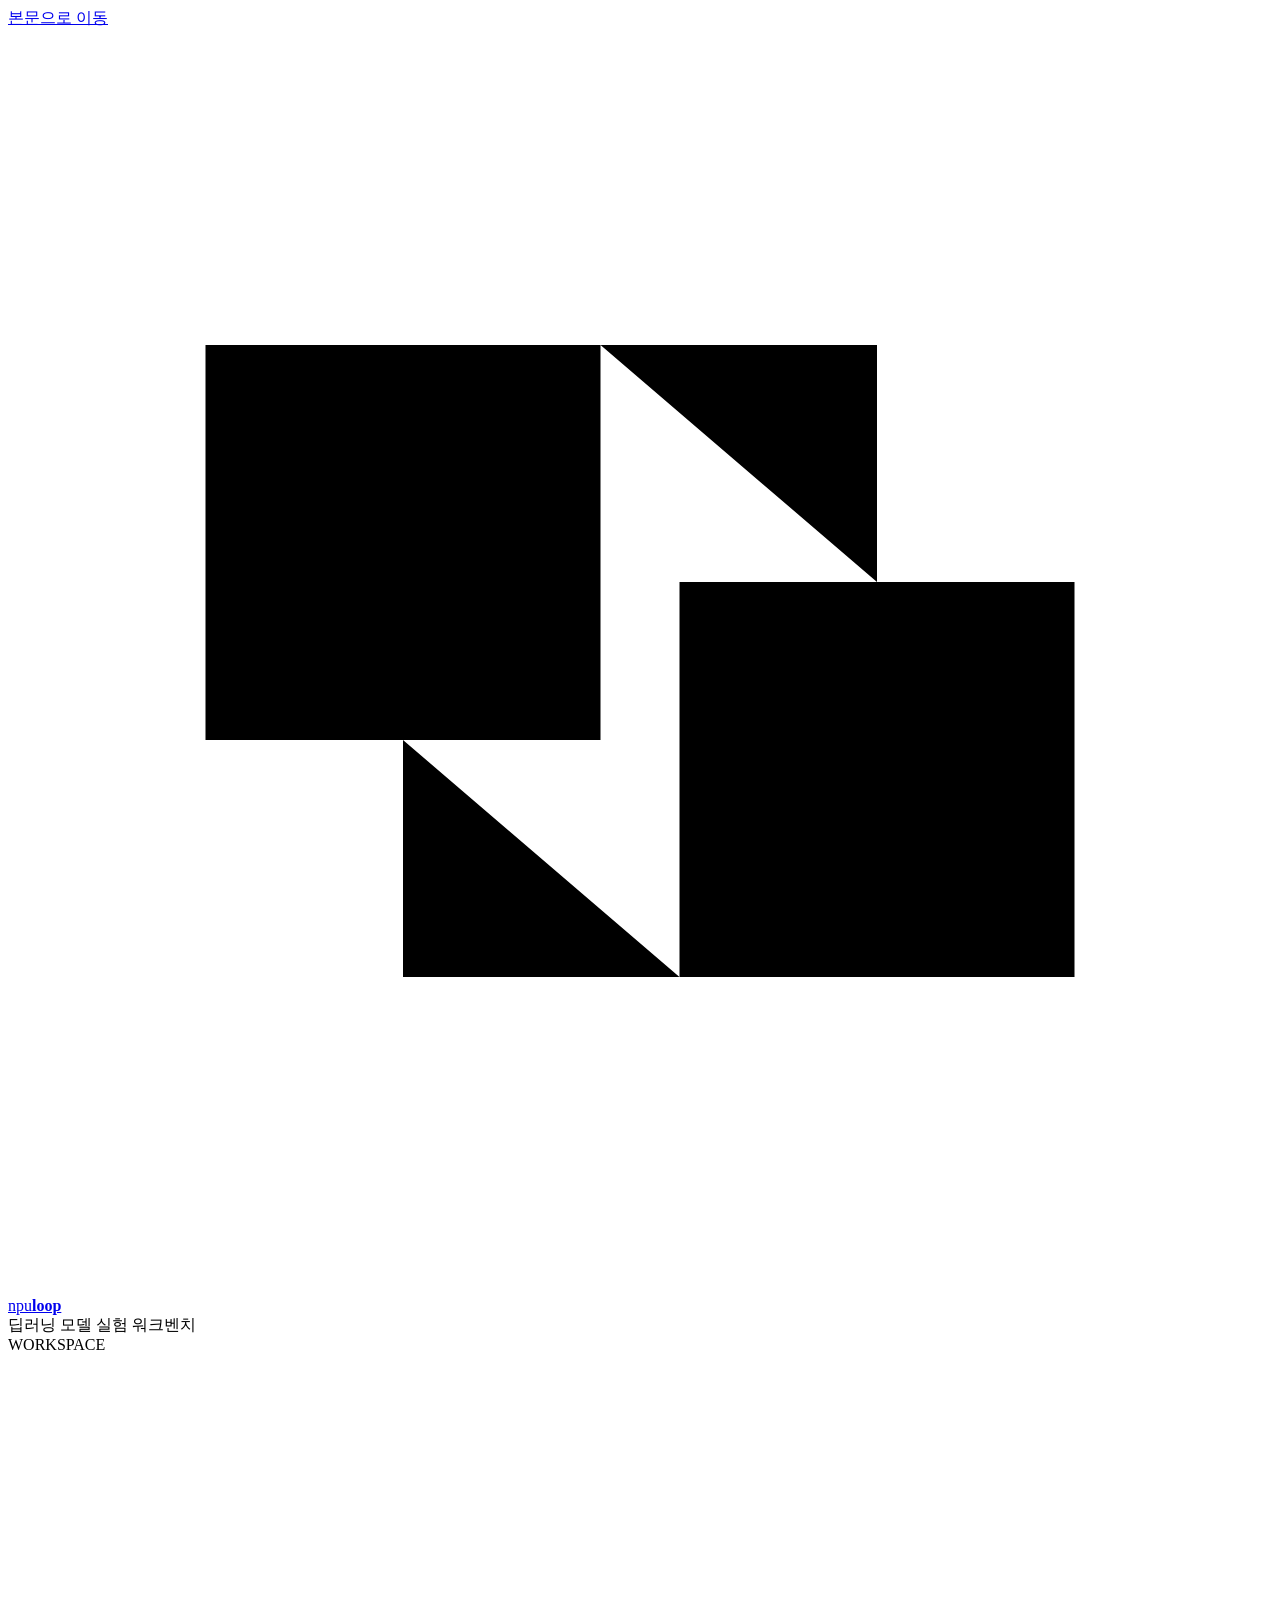
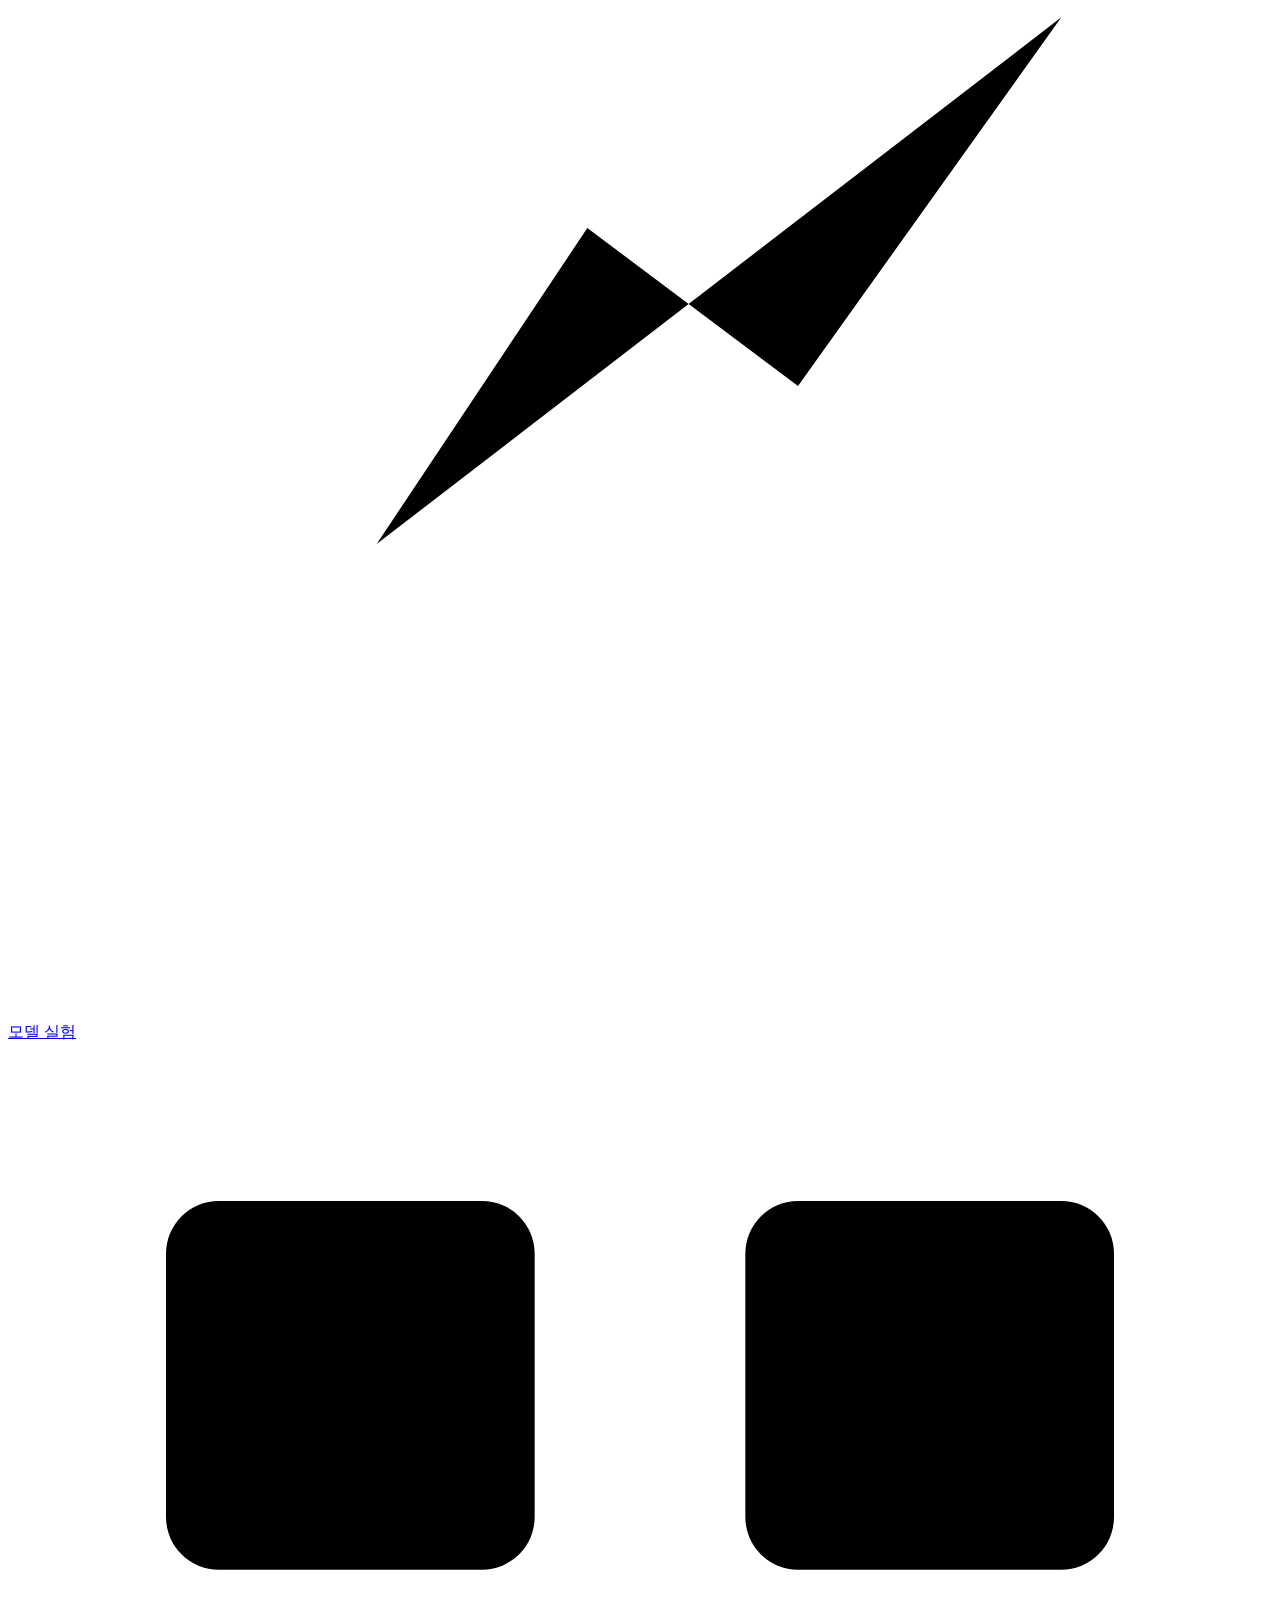
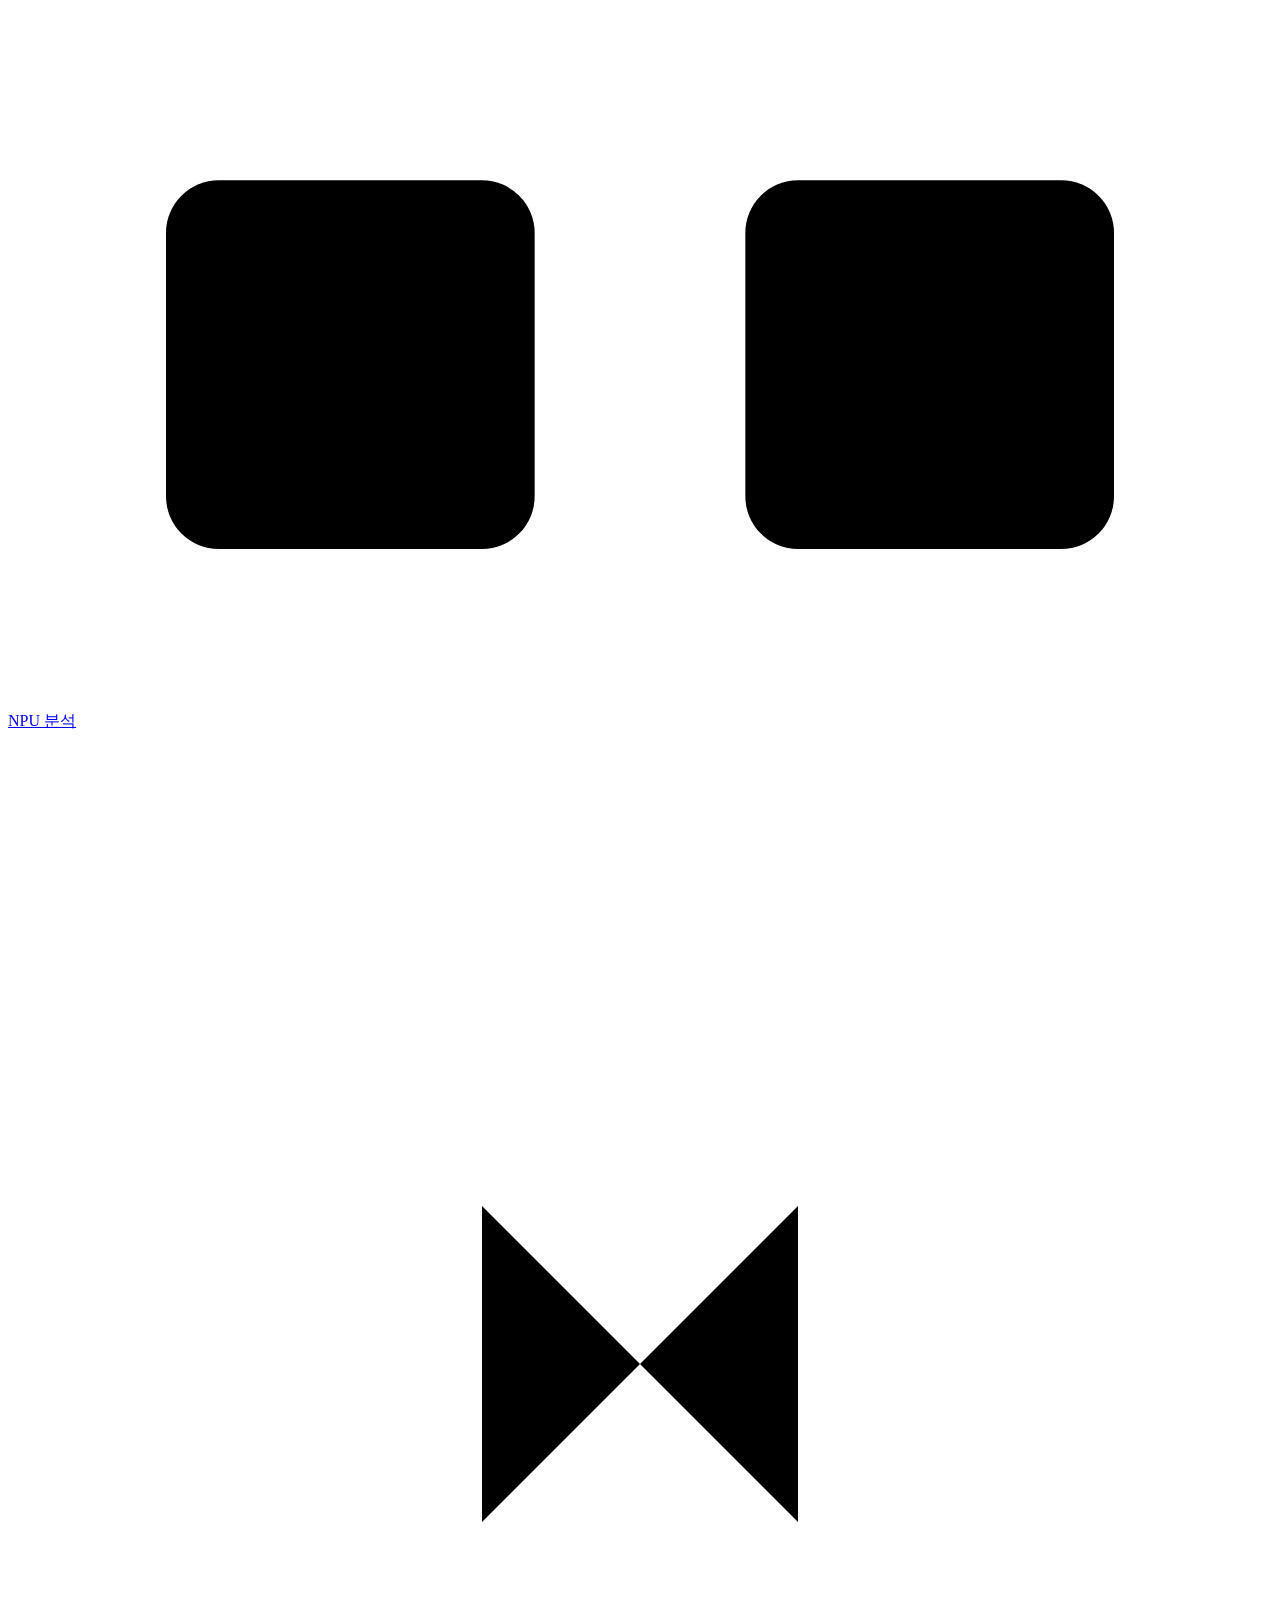
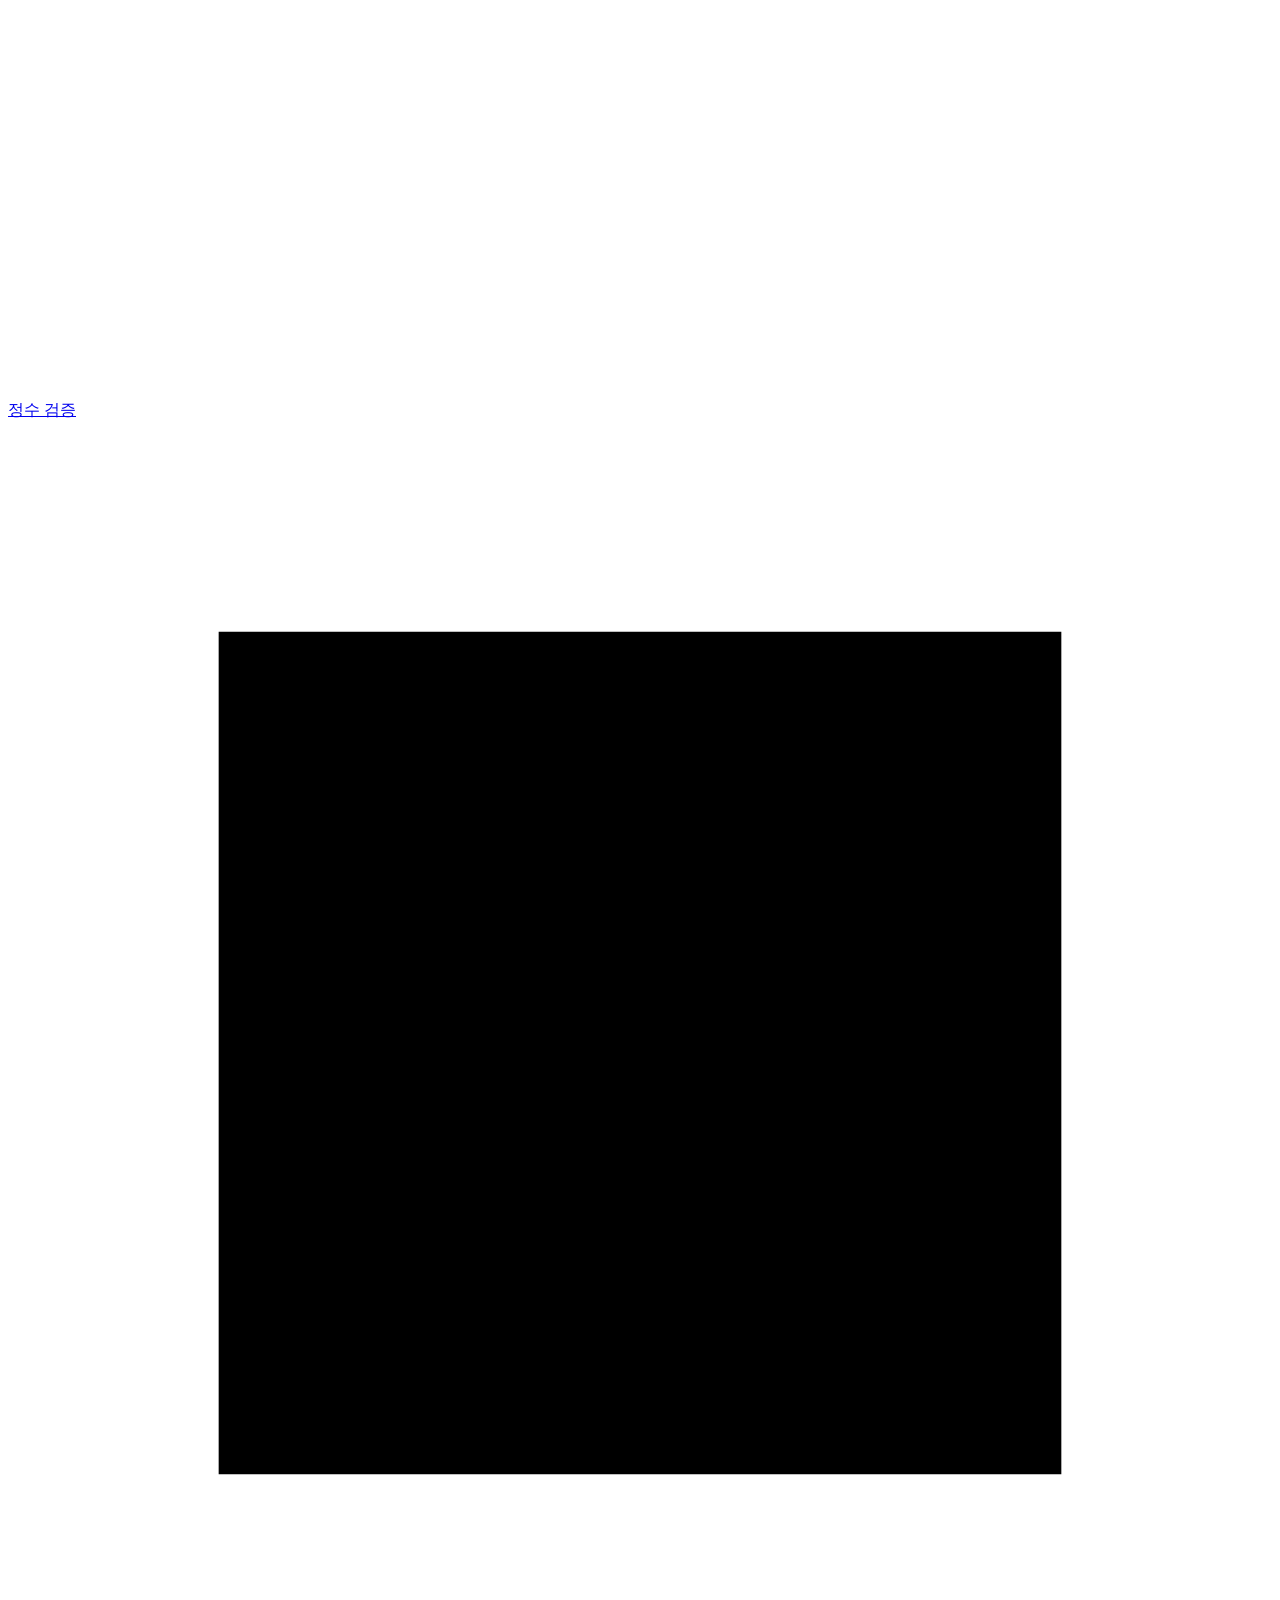
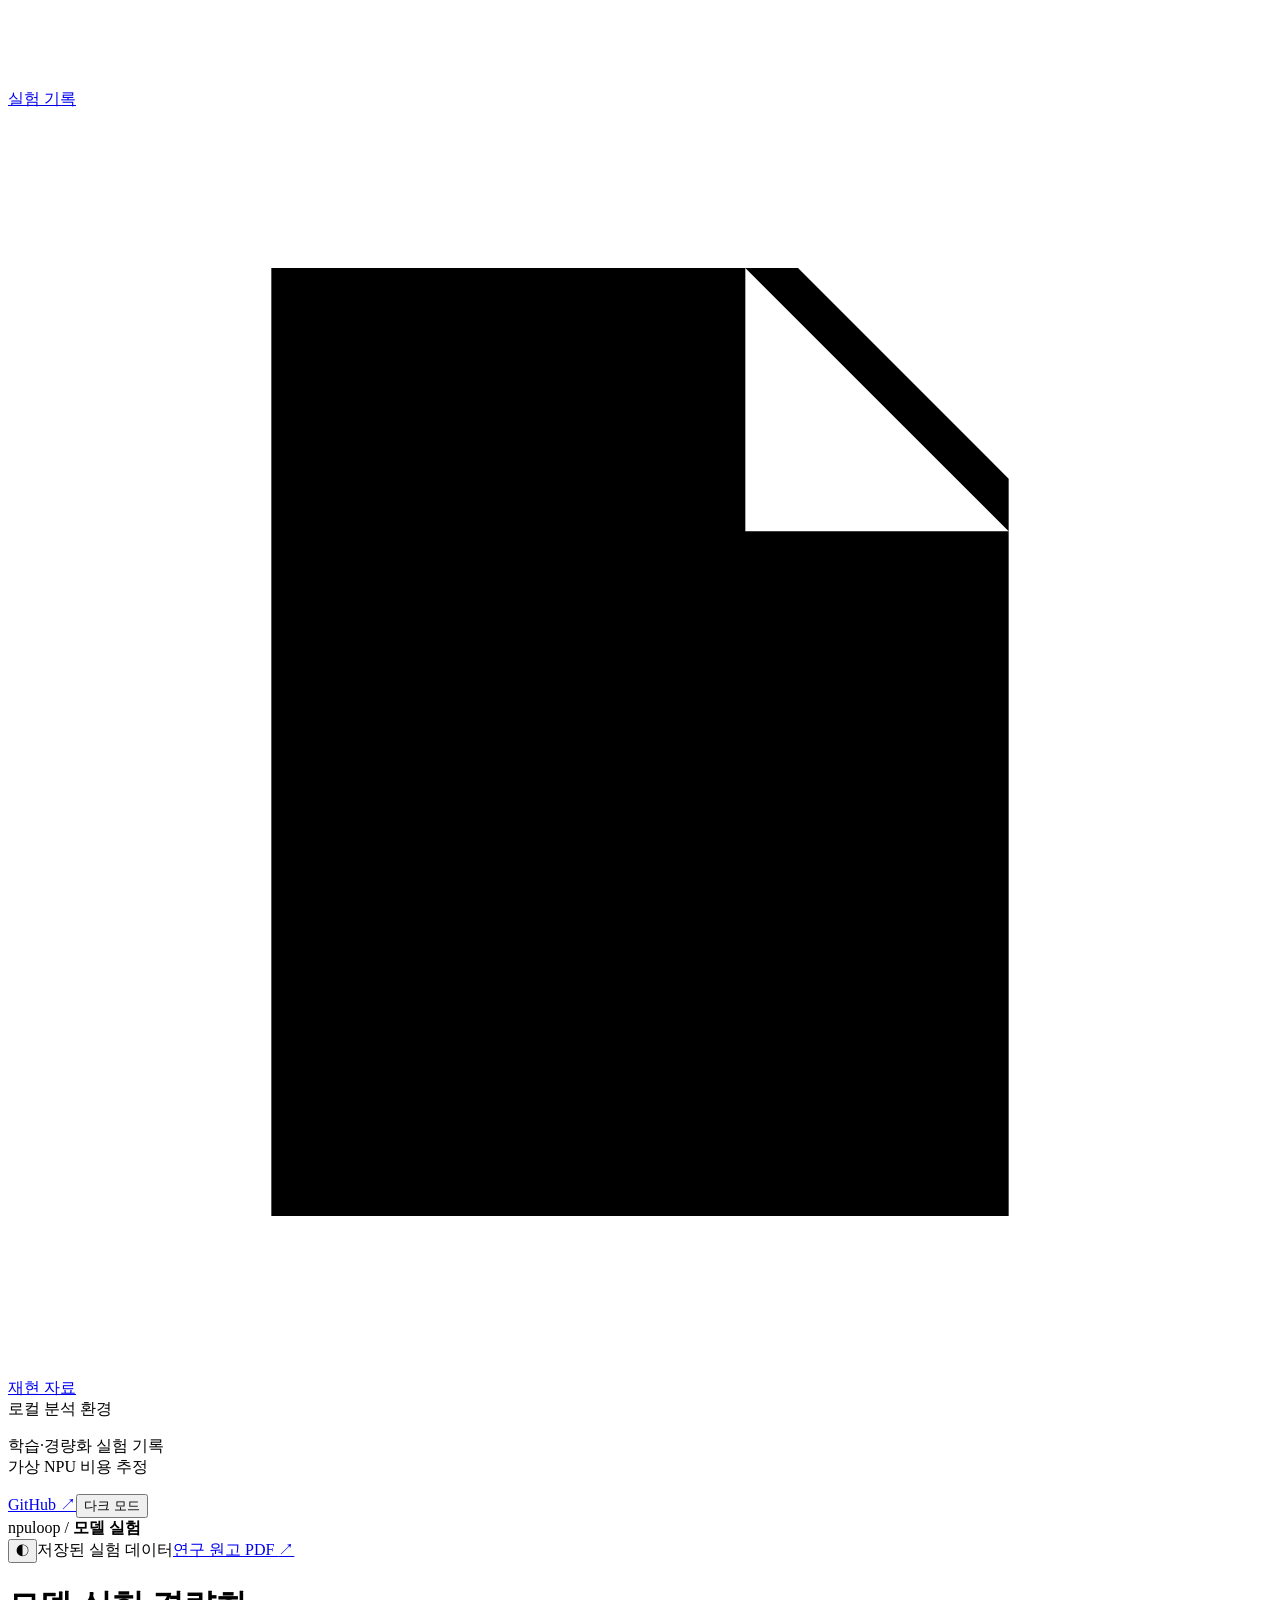
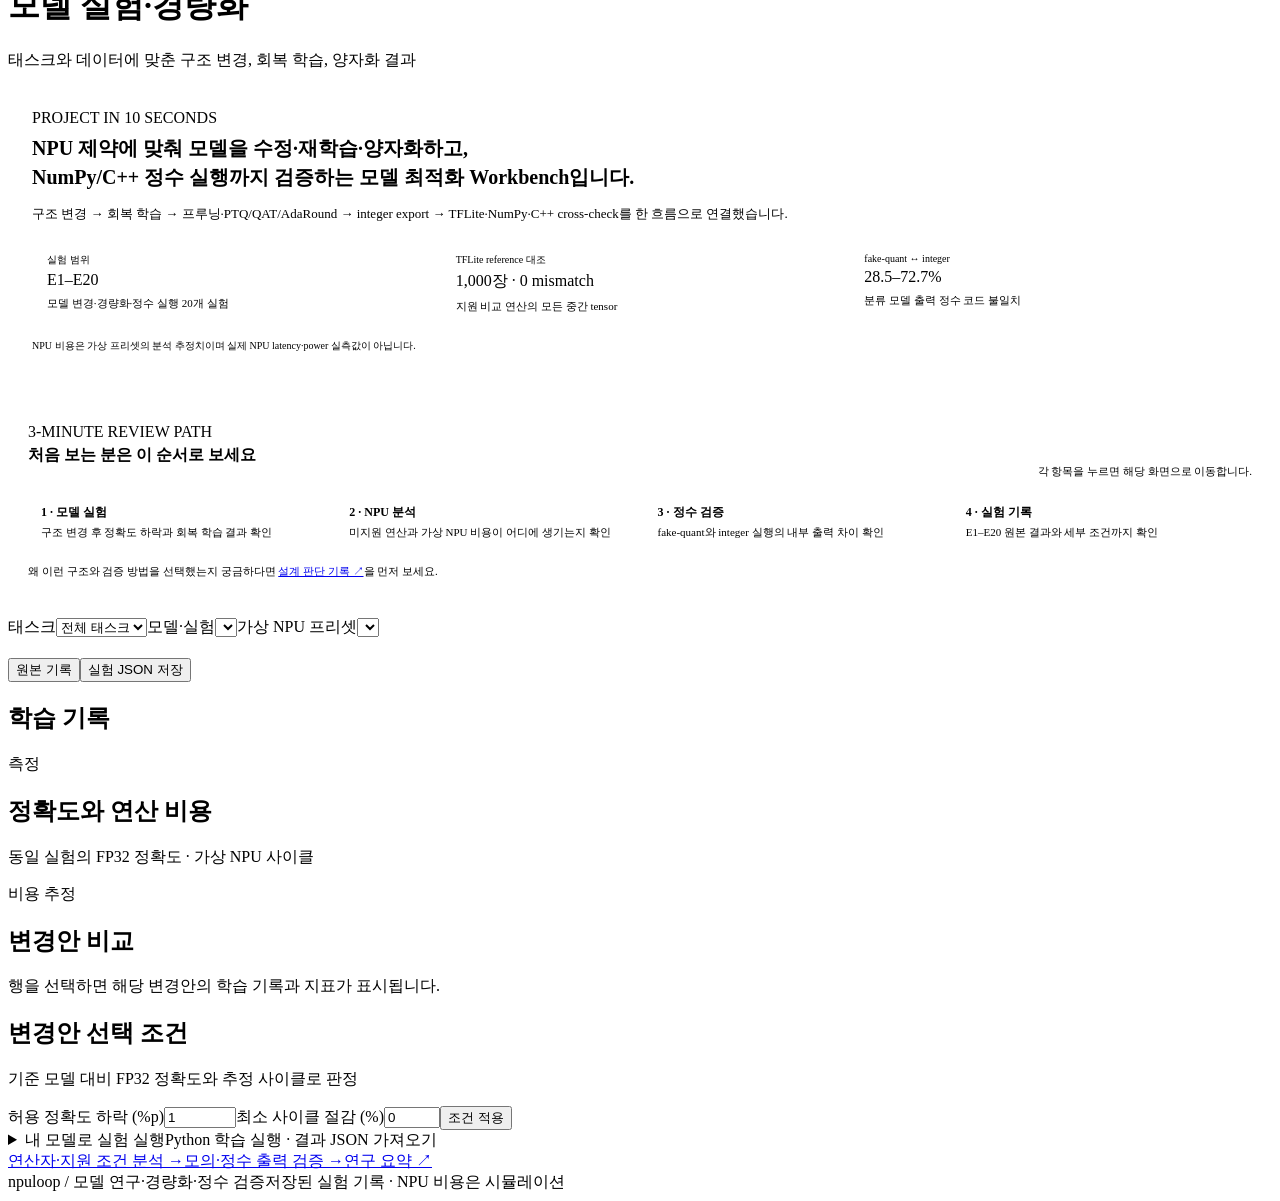
<file: demo/index.template.html>
<!doctype html>
<html lang="ko" data-theme="light">
<head>
<meta charset="utf-8">
<meta name="viewport" content="width=device-width, initial-scale=1">
<meta name="description" content="npuloop — 모델 구조 수정, 회복 학습, 양자화와 프루닝 결과를 비교하고 NPU 제약을 검증하는 딥러닝 실험 워크벤치">
<meta name="color-scheme" content="light dark">
<title>npuloop · 모델 실험·경량화</title>
<style>/*__WORKBENCH_CSS__*/</style>
<style>/*__STUDY_CSS__*/</style>
</head>
<body>
<a class="skip-link" href="#main">본문으로 이동</a>
<aside class="sidebar" aria-label="주 메뉴">
 <a class="brand" href="#studies" aria-label="npuloop 모델 실험"><svg class="brand-icon" viewBox="0 0 32 32" aria-hidden="true"><path d="M5 8h10v10H5zM17 14h10v10H17zM10 18v6h7M22 14V8h-7"/></svg><span>npu<strong>loop</strong></span></a>
 <div class="sidebar-caption">딥러닝 모델 실험 워크벤치</div>
 <div class="nav-label">WORKSPACE</div>
 <nav id="main-nav">
  <a href="#studies" data-nav="studies" class="nav-item active" aria-current="page"><svg viewBox="0 0 24 24" aria-hidden="true"><path d="M4 19V5m0 14h16M7 15l4-6 4 3 5-7"/></svg>모델 실험</a>
  <a href="#analysis" data-nav="analysis" class="nav-item"><svg viewBox="0 0 24 24" aria-hidden="true"><rect x="3" y="3" width="7" height="7" rx="1"/><rect x="14" y="3" width="7" height="7" rx="1"/><rect x="3" y="14" width="7" height="7" rx="1"/><rect x="14" y="14" width="7" height="7" rx="1"/></svg>NPU 분석</a>
  <a href="#research" data-nav="research" class="nav-item"><svg viewBox="0 0 24 24" aria-hidden="true"><path d="M4 5h16M4 12h6M14 12h6M4 19h16M9 9l3 3-3 3M15 9l-3 3 3 3"/></svg>정수 검증</a>
  <a href="#experiments" data-nav="experiments" class="nav-item"><svg viewBox="0 0 24 24" aria-hidden="true"><path d="M4 4h16v16H4zM4 10h16M10 4v16"/></svg>실험 기록<span class="nav-count" id="nav-experiment-count"></span></a>
  <a href="#resources" data-nav="resources" class="nav-item"><svg viewBox="0 0 24 24" aria-hidden="true"><path d="M5 3h10l4 4v14H5zM14 3v5h5M8 12h8M8 16h6"/></svg>재현 자료</a>
 </nav>
 <div class="sidebar-bottom">
  <div class="local-indicator"><span></span>로컬 분석 환경</div>
  <p>학습·경량화 실험 기록<br>가상 NPU 비용 추정</p>
  <div class="sidebar-links"><a href="https://github.com/sokldjs554/npuloop" target="_blank" rel="noopener noreferrer">GitHub ↗</a><button id="theme-toggle" type="button" aria-label="어두운 테마로 전환">다크 모드</button></div>
 </div>
</aside>
<div class="app">
 <header class="topbar"><div class="breadcrumb">npuloop <span>/</span> <strong id="breadcrumb-current">모델 실험</strong></div><div class="top-actions"><button id="theme-mobile" class="mobile-theme" aria-label="화면 테마 전환" type="button">◐</button><span class="badge neutral">저장된 실험 데이터</span><a class="quiet-link" href="research/npuloop_thesis.pdf" target="_blank" rel="noopener">연구 원고 PDF <span aria-hidden="true">↗</span></a></div></header>
 <main id="main" tabindex="-1">
 <div class="page-heading"><div><h1 id="page-title">모델 실험·경량화</h1><p id="page-description">태스크와 데이터에 맞춘 구조 변경, 회복 학습, 양자화 결과</p></div><button id="export-report" class="btn secondary" type="button" hidden><svg viewBox="0 0 24 24" aria-hidden="true"><path d="M12 3v12m-5-5 5 5 5-5M5 16v5h14v-5"/></svg>분석 JSON 내보내기</button></div>
 <div id="error-banner" role="alert" hidden></div>
 <section data-view="studies" id="view-studies" aria-label="모델 실험·경량화">
  <div id="project-at-a-glance" class="panel" style="padding:22px 24px;margin-bottom:20px;border-left:4px solid var(--blue)">
   <span class="overline">PROJECT IN 10 SECONDS</span>
   <h2 style="font-size:20px;line-height:1.45;margin:7px 0 8px">NPU 제약에 맞춰 모델을 수정·재학습·양자화하고,<br>NumPy/C++ 정수 실행까지 검증하는 모델 최적화 Workbench입니다.</h2>
   <p style="color:var(--muted);font-size:13px;max-width:980px">구조 변경 → 회복 학습 → 프루닝·PTQ/QAT/AdaRound → integer export → TFLite·NumPy·C++ cross-check를 한 흐름으로 연결했습니다.</p>
   <div style="display:flex;flex-wrap:wrap;gap:10px;margin-top:17px">
    <div style="flex:1 1 190px;background:var(--subtle);border:1px solid var(--line);border-radius:6px;padding:13px 15px"><span style="display:block;font-size:10px;color:var(--muted)">실험 범위</span><strong style="display:block;font:600 21px var(--mono);margin:4px 0">E1–E20</strong><span style="font-size:11px;color:var(--muted)">모델 변경·경량화·정수 실행 20개 실험</span></div>
    <div style="flex:1 1 190px;background:var(--subtle);border:1px solid var(--line);border-radius:6px;padding:13px 15px"><span style="display:block;font-size:10px;color:var(--muted)">TFLite reference 대조</span><strong style="display:block;font:600 21px var(--mono);margin:4px 0">1,000장 · 0 mismatch</strong><span style="font-size:11px;color:var(--muted)">지원 비교 연산의 모든 중간 tensor</span></div>
    <div style="flex:1 1 190px;background:var(--subtle);border:1px solid var(--line);border-radius:6px;padding:13px 15px"><span style="display:block;font-size:10px;color:var(--muted)">fake-quant ↔ integer</span><strong style="display:block;font:600 21px var(--mono);margin:4px 0">28.5–72.7%</strong><span style="font-size:11px;color:var(--muted)">분류 모델 출력 정수 코드 불일치</span></div>
   </div>
   <p style="font-size:10px;color:var(--muted);margin-top:12px">NPU 비용은 가상 프리셋의 분석 추정치이며 실제 NPU latency·power 실측값이 아닙니다.</p>
  </div>
  <div id="review-path" class="panel" style="padding:18px 20px;margin-bottom:20px">
   <div style="display:flex;align-items:flex-end;justify-content:space-between;gap:16px;flex-wrap:wrap;margin-bottom:13px">
    <div><span class="overline">3-MINUTE REVIEW PATH</span><h2 style="font-size:16px;margin-top:4px">처음 보는 분은 이 순서로 보세요</h2></div>
    <span style="font-size:11px;color:var(--muted)">각 항목을 누르면 해당 화면으로 이동합니다.</span>
   </div>
   <div style="display:grid;grid-template-columns:repeat(auto-fit,minmax(180px,1fr));gap:9px">
    <a href="#studies" style="display:block;border:1px solid var(--line);border-radius:6px;padding:12px 13px;color:var(--text);background:var(--subtle);text-decoration:none"><strong style="display:block;font-size:12px;color:var(--blue)">1 · 모델 실험</strong><span style="display:block;font-size:11px;color:var(--muted);margin-top:4px">구조 변경 후 정확도 하락과 회복 학습 결과 확인</span></a>
    <a href="#analysis" style="display:block;border:1px solid var(--line);border-radius:6px;padding:12px 13px;color:var(--text);background:var(--subtle);text-decoration:none"><strong style="display:block;font-size:12px;color:var(--blue)">2 · NPU 분석</strong><span style="display:block;font-size:11px;color:var(--muted);margin-top:4px">미지원 연산과 가상 NPU 비용이 어디에 생기는지 확인</span></a>
    <a href="#research" style="display:block;border:1px solid var(--line);border-radius:6px;padding:12px 13px;color:var(--text);background:var(--subtle);text-decoration:none"><strong style="display:block;font-size:12px;color:var(--blue)">3 · 정수 검증</strong><span style="display:block;font-size:11px;color:var(--muted);margin-top:4px">fake-quant와 integer 실행의 내부 출력 차이 확인</span></a>
    <a href="#experiments" style="display:block;border:1px solid var(--line);border-radius:6px;padding:12px 13px;color:var(--text);background:var(--subtle);text-decoration:none"><strong style="display:block;font-size:12px;color:var(--blue)">4 · 실험 기록</strong><span style="display:block;font-size:11px;color:var(--muted);margin-top:4px">E1–E20 원본 결과와 세부 조건까지 확인</span></a>
   </div>
   <div style="margin-top:12px;font-size:11px;color:var(--muted)">왜 이런 구조와 검증 방법을 선택했는지 궁금하다면 <a href="DECISIONS.md" target="_blank" rel="noopener">설계 판단 기록 ↗</a>을 먼저 보세요.</div>
  </div>
  <div class="context-bar study-controls"><label>태스크<select id="study-task"><option value="all">전체 태스크</option><option value="classification">이미지 분류</option><option value="super-resolution">초해상도</option></select></label><label class="study-select-label">모델·실험<select id="study-select"></select></label><label>가상 NPU 프리셋<select id="study-preset"></select></label></div>
  <div class="study-intro"><div><span class="overline" id="study-kind"></span><h2 id="study-title"></h2><p id="study-subtitle"></p></div><div class="study-actions"><button id="study-source" class="btn subtle">원본 기록</button><button id="study-export" class="btn secondary">실험 JSON 저장</button></div></div>
  <div id="study-context"></div>
  <div id="study-metrics" class="metric-grid"></div>
  <div class="study-charts"><div class="panel study-chart-panel"><div class="panel-head"><div><h2>학습 기록</h2><p id="study-training-caption"></p></div><span class="badge neutral">측정</span></div><div id="study-training"></div></div><div class="panel study-chart-panel"><div class="panel-head"><div><h2>정확도와 연산 비용</h2><p>동일 실험의 FP32 정확도 · 가상 NPU 사이클</p></div><span class="badge blue">비용 추정</span></div><div id="study-tradeoff"></div></div></div>
  <div class="section-heading"><div><h2>변경안 비교</h2><p>행을 선택하면 해당 변경안의 학습 기록과 지표가 표시됩니다.</p></div><span class="badge neutral" id="study-variant-count"></span></div>
  <div class="panel table-container" id="study-variants"></div>
  <p class="footnote" id="study-metric-notes"></p>
  <div class="study-budget panel"><div><h2>변경안 선택 조건</h2><p class="muted">기준 모델 대비 FP32 정확도와 추정 사이클로 판정</p></div><form id="study-budget-form"><label>허용 정확도 하락 (%p)<input id="study-max-drop" type="number" min="0" max="100" step="0.1" value="1" required></label><label>최소 사이클 절감 (%)<input id="study-min-saving" type="number" min="0" max="100" step="1" value="0" required></label><button id="study-apply-budget" class="btn secondary" type="submit">조건 적용</button></form><div id="study-decision" role="status"></div></div>
  <details class="panel study-run"><summary><span>내 모델로 실험 실행</span><span class="muted">Python 학습 실행 · 결과 JSON 가져오기</span></summary><div class="study-run-content"><p>체크포인트와 데이터로 구조 수정, 회복 학습, PTQ, 정수 평가를 실행합니다. 아래 번들 샘플은 실행 확인용이며 전체 데이터 벤치마크와 구분됩니다.</p><pre class="command">python -m pip install -e '.[dev]'
python -m npuloop.study_runner \
  --checkpoint examples/quickstart/resnet20_relu.pt \
  --data examples/quickstart/cifar10_sample.npz \
  --out runs/model-study \
  --operation prune --prune-ratio 0.25 \
  --epochs 1 --steps-per-epoch 2 \
  --eval-images 32 --calibration-images 32 --threads 2</pre><div class="study-import-row"><label class="study-file-label">실행 결과 JSON<input id="study-import" type="file" accept=".json,application/json"></label><a class="btn subtle" href="reference/STUDY_RUNNER.md" target="_blank" rel="noopener">입력 형식·실행 안내 ↗</a></div><p id="study-import-status" role="status" class="footnote"></p><div id="study-import-result"></div><p class="footnote">브라우저는 저장된 결과를 비교합니다. 새 학습은 Python에서 실행하며 파일 가져오기는 이 브라우저 안에서 처리됩니다.</p></div></details>
  <div class="study-links"><a href="#analysis">연산자·지원 조건 분석 →</a><a href="#research">모의·정수 출력 검증 →</a><a href="reference/RESEARCH_SUMMARY.md" target="_blank" rel="noopener">연구 요약 ↗</a></div>
 </section>
 <section data-view="analysis" id="view-analysis" aria-label="모델 분석" hidden>
  <div class="context-bar"><label>모델<select id="model-select" aria-label="분석 모델"></select></label><label>가상 NPU 프리셋<select id="preset-select" aria-label="가상 NPU 프리셋"></select></label><div id="model-meta" class="model-meta"></div></div>
  <div class="tabs" role="tablist" aria-label="모델 분석 상세"><button role="tab" id="tab-summary" data-analysis-tab="summary" aria-controls="analysis-summary" aria-selected="true">분석 요약</button><button role="tab" id="tab-operators" data-analysis-tab="operators" aria-controls="analysis-operators" aria-selected="false" tabindex="-1">연산자 상세</button><button role="tab" id="tab-comparison" data-analysis-tab="comparison" aria-controls="analysis-comparison" aria-selected="false" tabindex="-1">변경 비교</button><button role="tab" id="tab-settings" data-analysis-tab="settings" aria-controls="analysis-settings" aria-selected="false" tabindex="-1">비용 설정</button><span class="tabs-trailing" id="config-state">기본 프리셋</span></div>
  <div id="analysis-summary" role="tabpanel" aria-labelledby="tab-summary"></div>
  <div id="analysis-operators" role="tabpanel" aria-labelledby="tab-operators" hidden>
   <div class="section-heading"><div><h2>연산자별 비용</h2><p>구조 그래프 기준 · 호스트 처리 비용 포함</p></div><button class="btn subtle" id="export-operators">CSV 내보내기</button></div>
   <div class="filter-bar"><label class="search-field"><svg viewBox="0 0 24 24" aria-hidden="true"><circle cx="10" cy="10" r="6"/><path d="m15 15 5 5"/></svg><input id="operator-search" placeholder="노드 또는 연산자 검색" aria-label="노드 또는 연산자 검색"></label><select id="operator-filter" aria-label="실행 경로 필터"><option value="all">전체 실행 경로</option><option value="host">호스트 처리</option><option value="array">MAC 배열</option><option value="vector">벡터·기타 연산</option></select><select id="operator-sort" aria-label="연산자 정렬"><option value="cycles">추정 사이클 내림차순</option><option value="graph">그래프 순서</option><option value="name">노드 이름</option></select><span id="operator-count" class="muted"></span></div>
   <div class="inspector-layout"><div class="panel table-container" id="operator-table"></div><aside class="panel inspector" id="operator-inspector" aria-label="선택한 노드 상세"></aside></div>
  </div>
  <div id="analysis-comparison" role="tabpanel" aria-labelledby="tab-comparison" hidden></div>
  <div id="analysis-settings" role="tabpanel" aria-labelledby="tab-settings" hidden>
   <div class="section-heading"><div><h2>가상 NPU 비용 설정</h2><p>브라우저의 해석적 비용 모델에만 적용</p></div><button class="btn secondary" id="reset-settings">프리셋 복원</button></div>
   <div class="settings-layout"><form id="cost-settings" class="panel settings-form">
    <label>PE 배열<select id="setting-array"><option value="8">8 × 8</option><option value="16">16 × 16</option><option value="32">32 × 32</option><option value="64">64 × 64</option><option value="128">128 × 128</option><option value="256">256 × 256</option></select></label>
    <label>코어 수<input id="setting-cores" type="number" min="1" max="8" step="1" required></label>
    <label>DRAM 대역폭 <span class="muted">GB/s</span><input id="setting-dram" type="number" min="0.5" max="80" step="0.1" required></label>
    <label>Depthwise 전용 엔진<select id="setting-depthwise"><option value="yes">사용</option><option value="no">미사용</option></select></label>
    <label>비선형 활성함수<select id="setting-activation"><option value="lut">INT8 LUT</option><option value="fallback">호스트 처리</option></select></label>
    <div class="form-foot"><p>LayerNorm·softmax 지원 조건은 선택한 프리셋을 유지합니다. 사용자 설정에는 모델 변경 후의 실험 기록을 연결하지 않습니다.</p><button class="btn primary" type="submit">설정 적용</button></div>
   </form><div id="settings-result"></div></div>
  </div>
 </section>
 <section data-view="research" id="view-research" aria-label="정수 검증" hidden>
  <div class="context-bar"><label>평가 모델<select id="research-model" aria-label="정수 검증 모델"></select></label><label>가중치 양자화<select id="research-scheme" aria-label="가중치 양자화"><option value="npu-default">채널별 · INT8</option><option value="per-tensor">텐서별 · INT8</option></select></label><div class="model-meta" id="research-meta"></div></div>
  <div id="research-fidelity"></div>
  <div class="section-heading"><div><h2>연산자별 출력 차이</h2><p id="research-sample"></p></div><button id="research-source" class="btn subtle">E15 원본 기록</button></div>
  <div class="panel chart-panel"><div class="chart-legend"><span><i class="dot blue"></i>전파 불일치</span><span><i class="dot amber"></i>국소 불일치</span><span class="muted">출력 정숫값 기준 · %</span></div><div id="fidelity-chart"></div></div>
  <details class="panel detail-section"><summary>노드별 측정값</summary><div class="filter-bar"><input id="research-search" type="search" placeholder="노드 또는 연산자 검색" aria-label="정수 검증 노드 검색"><span class="muted" id="research-row-count"></span></div><div class="table-container limited" id="fidelity-table"></div></details>
  <div id="research-layernorm"></div><div id="research-dense"></div><div id="research-imagenet"></div><div id="research-other"></div>
 </section>
 <section data-view="experiments" id="view-experiments" aria-label="실험 기록" hidden>
  <div class="filter-bar catalog-filter"><label class="search-field"><svg viewBox="0 0 24 24" aria-hidden="true"><circle cx="10" cy="10" r="6"/><path d="m15 15 5 5"/></svg><input id="experiment-search" type="search" placeholder="실험명, 모델, 조건 검색" aria-label="실험 검색"></label><select id="experiment-category" aria-label="실험 분류"><option value="all">전체 분류</option><option>모델</option><option>양자화</option><option>비용·외부 검증</option><option>정수 출력</option></select><span id="catalog-count" class="muted"></span></div>
  <div class="catalog-layout"><div id="experiment-list" class="panel experiment-list" aria-label="실험 목록"></div><div id="experiment-detail"></div></div>
 </section>
 <section data-view="resources" id="view-resources" aria-label="재현 자료" hidden>
  <div class="resource-grid">
   <a class="panel resource-card" href="research/npuloop_thesis.pdf" target="_blank" rel="noopener"><span class="file-icon">PDF</span><h2>연구 원고</h2><p>모의 양자화와 정수 실행의 격차를<br>연산자 단위로 측정하기</p><span class="resource-action">32쪽 · 개인 연구 원고 ↗</span></a>
   <a class="panel resource-card" href="reference/USAGE.md" target="_blank" rel="noopener"><span class="file-icon">CLI</span><h2>실행 안내</h2><p>번들 예제, 데이터 준비,<br>학습 및 실험 재현 명령</p><span class="resource-action">USAGE.md ↗</span></a>
   <a class="panel resource-card" href="https://github.com/sokldjs554/npuloop" target="_blank" rel="noopener noreferrer"><span class="file-icon">GIT</span><h2>소스 코드</h2><p>그래프 분석, 양자화, 프루닝,<br>NumPy·C++ 정수 엔진</p><span class="resource-action">GitHub 저장소 ↗</span></a>
  </div>
  <div class="section-heading"><div><h2>검증 범위</h2><p>저장된 실험 기록과 현재 데모의 실행 범위</p></div><a class="quiet-link" href="reference/VALIDATION_SCOPE.md" target="_blank" rel="noopener">상세 문서 ↗</a></div>
  <div id="validation-table" class="panel table-container"></div>
  <div class="two-columns resource-bottom"><div class="panel padded"><h2>번들 예제 실행</h2><p class="muted">Linux · Python 3.10 이상 · C++ 컴파일러</p><pre class="command">python -m pip install -e '.[dev]'
make quickstart
python -m pytest -q</pre><p class="footnote">샘플 데이터와 체크포인트 2개가 포함되어 있습니다. 전체 논문 실험의 재현에는 원본 데이터와 해당 학습 가중치가 필요합니다.</p></div><div class="panel padded"><h2>데이터 출처</h2><dl id="data-provenance" class="property-list"></dl><p class="footnote">가상 NPU 프리셋은 특정 제조사의 실제 구조를 나타내지 않습니다. 이 화면은 모델 학습, 칩 실행 또는 배포를 수행하지 않습니다.</p></div></div>
 </section>
 <footer class="page-footer"><span>npuloop <span class="footer-divider">/</span> 모델 연구·경량화·정수 검증</span><span id="footer-context">저장된 실험 기록 · NPU 비용은 시뮬레이션</span></footer>
 </main>
</div>
<dialog id="record-dialog" aria-labelledby="record-title"><div class="dialog-header"><div><span class="overline">SOURCE RECORD</span><h2 id="record-title">원본 기록</h2></div><button id="close-dialog" class="icon-button" aria-label="원본 기록 닫기">×</button></div><pre id="record-json" tabindex="0"></pre><div class="dialog-footer"><span class="muted">저장된 JSON · 읽기 전용</span><button id="download-record" class="btn primary">JSON 저장</button></div></dialog>
<div id="toast" class="toast" role="status" hidden></div>
<script id="npuloop-data" type="application/json">/*__DATA__*/null</script>
<script id="npuloop-cost">/*__COST_MODEL__*/</script>
<script id="npuloop-evidence">/*__GUIDED_DATA__*/</script>
<script id="npuloop-workbench-model">/*__WORKBENCH_MODEL__*/</script>
<script id="npuloop-study-data">/*__STUDY_DATA__*/</script>
<script id="npuloop-study-ui">/*__STUDY_UI__*/</script>
<script id="npuloop-workbench-ui">/*__WORKBENCH_UI__*/</script>
</body>
</html>
</file>
